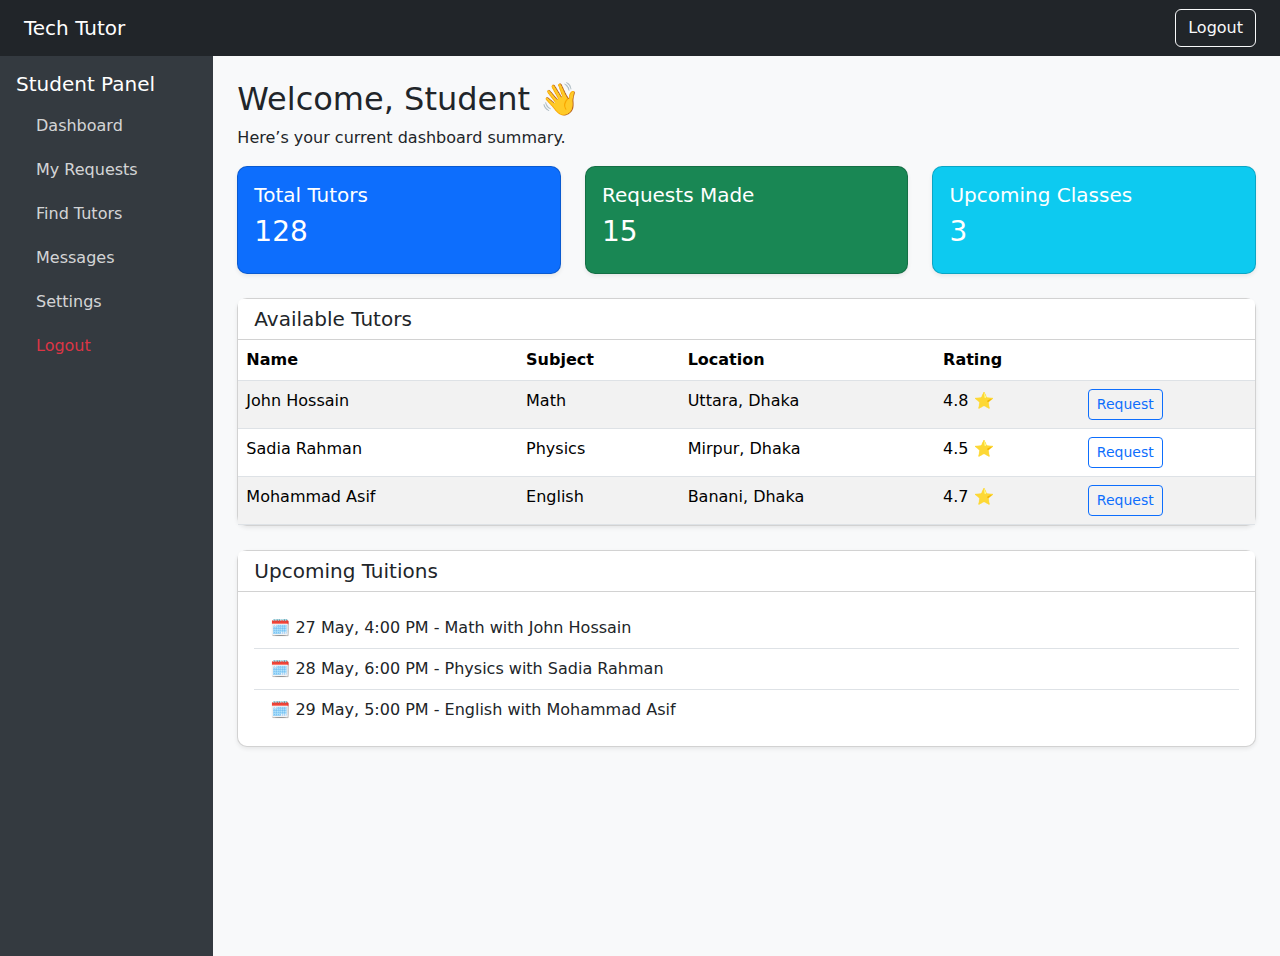
<file: student-dashboard.html>
<!DOCTYPE html>
<html lang="en">
<head>
  <meta charset="UTF-8">
  <title>Student Dashboard | Tech Tutor</title>
  <meta name="viewport" content="width=device-width, initial-scale=1">
  <!-- Bootstrap CDN -->
  <link href="https://cdn.jsdelivr.net/npm/bootstrap@5.3.3/dist/css/bootstrap.min.css" rel="stylesheet">
  <style>
    body {
      background-color: #f8f9fa;
    }
    .sidebar {
      height: 100vh;
      background-color: #343a40;
      color: white;
    }
    .sidebar a {
      color: #ffffffcc;
      display: block;
      padding: 10px 20px;
      text-decoration: none;
    }
    .sidebar a:hover {
      background-color: #495057;
      color: white;
    }
    .card {
      border-radius: 10px;
    }
    .table thead {
      background-color: #e9ecef;
    }
    @media (max-width: 768px) {
      .sidebar {
        display: none;
      }
      .sidebar.show {
        display: block;
        position: absolute;
        width: 250px;
        z-index: 10;
      }
    }
  </style>
</head>
<body>

<!-- Top Navbar -->
<nav class="navbar navbar-expand-lg navbar-dark bg-dark px-4">
  <a class="navbar-brand" href="#">Tech Tutor</a>
  <button class="btn btn-outline-light d-lg-none ms-auto" onclick="toggleSidebar()">☰</button>
  <div class="ms-auto d-none d-lg-block">
    <a href="#" class="btn btn-outline-light">Logout</a>
  </div>
</nav>

<div class="container-fluid">
  <div class="row">
    <!-- Sidebar -->
    <nav id="sidebar" class="col-lg-2 sidebar p-0">
      <div class="p-3">
        <h5 class="text-white">Student Panel</h5>
        <a href="#">Dashboard</a>
        <a href="#">My Requests</a>
        <a href="#">Find Tutors</a>
        <a href="#">Messages</a>
        <a href="#">Settings</a>
        <a href="#" class="text-danger">Logout</a>
      </div>
    </nav>

    <!-- Main Content -->
    <main class="col-lg-10 ms-sm-auto px-4 py-4">
      <h2>Welcome, Student 👋</h2>
      <p>Here’s your current dashboard summary.</p>

      <!-- Summary Cards -->
      <div class="row g-4 mb-4">
        <div class="col-md-4">
          <div class="card shadow-sm text-white bg-primary">
            <div class="card-body">
              <h5 class="card-title">Total Tutors</h5>
              <h3>128</h3>
            </div>
          </div>
        </div>
        <div class="col-md-4">
          <div class="card shadow-sm text-white bg-success">
            <div class="card-body">
              <h5 class="card-title">Requests Made</h5>
              <h3>15</h3>
            </div>
          </div>
        </div>
        <div class="col-md-4">
          <div class="card shadow-sm text-white bg-info">
            <div class="card-body">
              <h5 class="card-title">Upcoming Classes</h5>
              <h3>3</h3>
            </div>
          </div>
        </div>
      </div>

      <!-- Tutor List Table -->
      <div class="card mb-4 shadow-sm">
        <div class="card-header bg-white">
          <h5 class="mb-0">Available Tutors</h5>
        </div>
        <div class="card-body p-0">
          <div class="table-responsive">
            <table class="table table-striped mb-0">
              <thead>
                <tr>
                  <th>Name</th>
                  <th>Subject</th>
                  <th>Location</th>
                  <th>Rating</th>
                  <th></th>
                </tr>
              </thead>
              <tbody>
                <tr>
                  <td>John Hossain</td>
                  <td>Math</td>
                  <td>Uttara, Dhaka</td>
                  <td>4.8 ⭐</td>
                  <td><button class="btn btn-sm btn-outline-primary">Request</button></td>
                </tr>
                <tr>
                  <td>Sadia Rahman</td>
                  <td>Physics</td>
                  <td>Mirpur, Dhaka</td>
                  <td>4.5 ⭐</td>
                  <td><button class="btn btn-sm btn-outline-primary">Request</button></td>
                </tr>
                <tr>
                  <td>Mohammad Asif</td>
                  <td>English</td>
                  <td>Banani, Dhaka</td>
                  <td>4.7 ⭐</td>
                  <td><button class="btn btn-sm btn-outline-primary">Request</button></td>
                </tr>
              </tbody>
            </table>
          </div>
        </div>
      </div>

      <!-- Upcoming Tuitions -->
      <div class="card shadow-sm">
        <div class="card-header bg-white">
          <h5 class="mb-0">Upcoming Tuitions</h5>
        </div>
        <div class="card-body">
          <ul class="list-group list-group-flush">
            <li class="list-group-item">🗓️ 27 May, 4:00 PM - Math with John Hossain</li>
            <li class="list-group-item">🗓️ 28 May, 6:00 PM - Physics with Sadia Rahman</li>
            <li class="list-group-item">🗓️ 29 May, 5:00 PM - English with Mohammad Asif</li>
          </ul>
        </div>
      </div>

    </main>
  </div>
</div>

<!-- JS -->
<script>
  function toggleSidebar() {
    const sidebar = document.getElementById('sidebar');
    sidebar.classList.toggle('show');
  }
</script>

<!-- Bootstrap JS -->
<script src="https://cdn.jsdelivr.net/npm/bootstrap@5.3.3/dist/js/bootstrap.bundle.min.js"></script>
</body>
</html>
</file>
